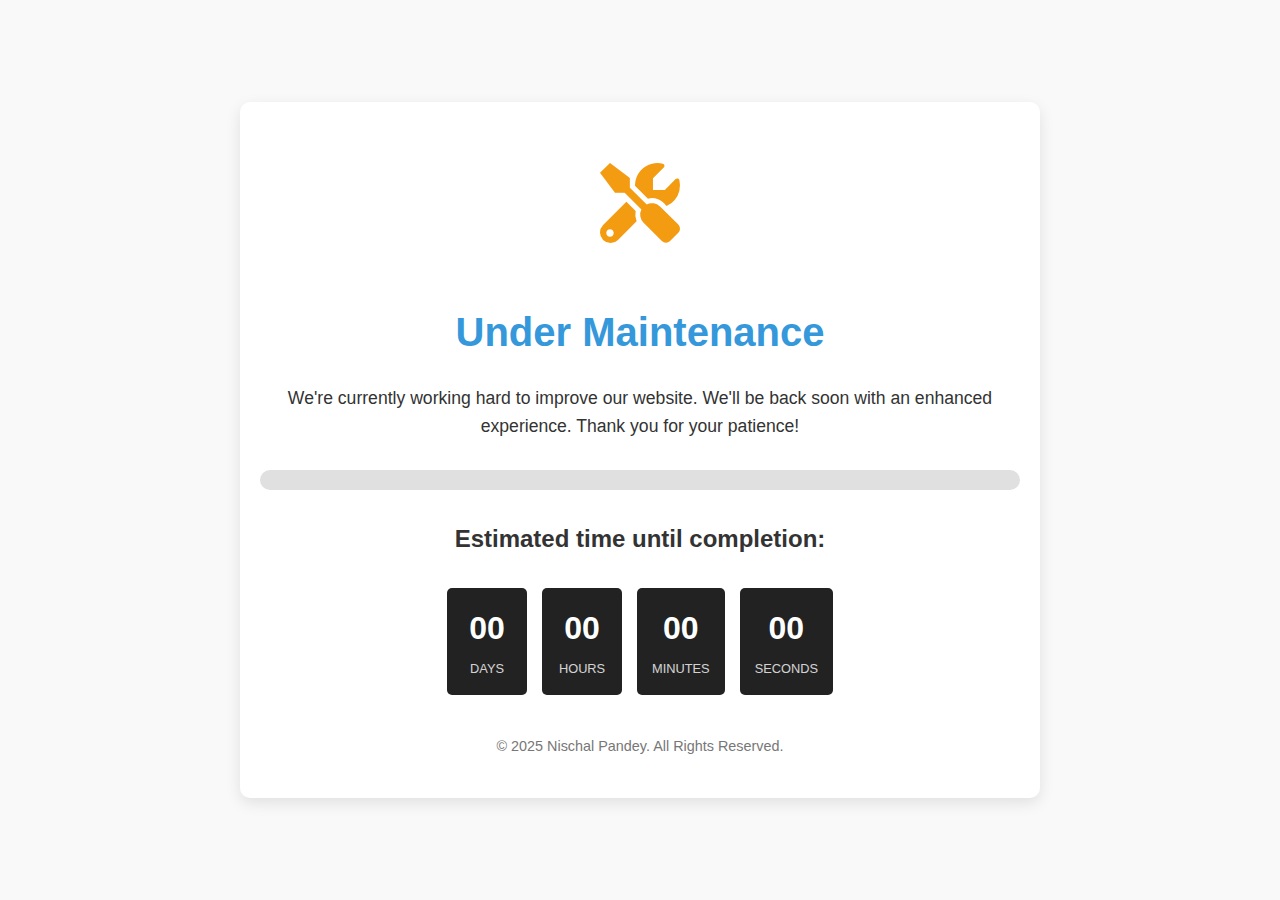
<file: maintainenceBreak.html>
<!DOCTYPE html>
<html lang="en">
<head>
    <meta charset="UTF-8">
    <meta name="viewport" content="width=device-width, initial-scale=1.0">
    <title>Under Maintenance | We'll Be Back Soon</title>
    <style>
        :root {
            --primary-color: #3498db;
            --secondary-color: #2980b9;
            --text-color: #333;
            --light-color: #f9f9f9;
            --dark-color: #222;
            --success-color: #2ecc71;
            --warning-color: #f39c12;
            --error-color: #e74c3c;
        }

        * {
            margin: 0;
            padding: 0;
            box-sizing: border-box;
        }

        body {
            font-family: 'Segoe UI', Tahoma, Geneva, Verdana, sans-serif;
            background-color: var(--light-color);
            color: var(--text-color);
            line-height: 1.6;
            display: flex;
            flex-direction: column;
            min-height: 100vh;
            text-align: center;
            padding: 20px;
        }

        .container {
            max-width: 800px;
            margin: auto;
            padding: 40px 20px;
            background-color: white;
            border-radius: 10px;
            box-shadow: 0 5px 15px rgba(0, 0, 0, 0.1);
            position: relative;
            overflow: hidden;
        }

        h1 {
            color: var(--primary-color);
            margin-bottom: 20px;
            font-size: 2.5rem;
        }

        p {
            margin-bottom: 30px;
            font-size: 1.1rem;
        }

        .maintenance-icon {
            font-size: 5rem;
            color: var(--warning-color);
            margin-bottom: 30px;
            animation: bounce 2s infinite;
        }

        .progress-container {
            width: 100%;
            background-color: #e0e0e0;
            border-radius: 20px;
            margin: 30px 0;
            height: 20px;
            overflow: hidden;
        }

        .progress-bar {
            height: 100%;
            background-color: var(--primary-color);
            width: 0;
            border-radius: 20px;
            transition: width 0.5s ease;
            position: relative;
        }

        .progress-text {
            position: absolute;
            right: 10px;
            top: 50%;
            transform: translateY(-50%);
            color: white;
            font-size: 0.8rem;
            font-weight: bold;
        }

        .countdown {
            display: flex;
            justify-content: center;
            gap: 15px;
            margin: 30px 0;
        }

        .countdown-item {
            background-color: var(--dark-color);
            color: white;
            padding: 15px;
            border-radius: 5px;
            min-width: 80px;
        }

        .countdown-value {
            font-size: 2rem;
            font-weight: bold;
            display: block;
        }

        .countdown-label {
            font-size: 0.8rem;
            text-transform: uppercase;
            opacity: 0.8;
        }

        .social-links {
            margin-top: 30px;
            display: flex;
            justify-content: center;
            gap: 15px;
        }

        .social-link {
            color: var(--primary-color);
            font-size: 1.5rem;
            transition: color 0.3s;
        }

        .social-link:hover {
            color: var(--secondary-color);
        }

        .contact-link {
            display: inline-block;
            margin-top: 20px;
            color: var(--primary-color);
            text-decoration: none;
            font-weight: bold;
            border-bottom: 2px solid transparent;
            transition: border-color 0.3s;
        }

        .contact-link:hover {
            border-bottom-color: var(--primary-color);
        }

        @keyframes bounce {
            0%, 20%, 50%, 80%, 100% {
                transform: translateY(0);
            }
            40% {
                transform: translateY(-20px);
            }
            60% {
                transform: translateY(-10px);
            }
        }

        @keyframes spin {
            0% {
                transform: rotate(0deg);
            }
            100% {
                transform: rotate(360deg);
            }
        }

        .spinner {
            display: inline-block;
            animation: spin 2s linear infinite;
        }

        footer {
            margin-top: 40px;
            color: #777;
            font-size: 0.9rem;
        }

        /* Responsive adjustments */
        @media (max-width: 600px) {
            h1 {
                font-size: 1.8rem;
            }
            
            p {
                font-size: 1rem;
            }
            
            .countdown {
                flex-wrap: wrap;
            }
            
            .countdown-item {
                min-width: 60px;
                padding: 10px;
            }
            
            .countdown-value {
                font-size: 1.5rem;
            }
        }
    </style>
    <link rel="stylesheet" href="https://cdnjs.cloudflare.com/ajax/libs/font-awesome/6.0.0-beta3/css/all.min.css">
</head>
<body>
    <div class="container">
        <div class="maintenance-icon">
            <i class="fas fa-tools spinner"></i>
        </div>
        <h1>Under Maintenance</h1>
        <p>We're currently working hard to improve our website. We'll be back soon with an enhanced experience. Thank you for your patience!</p>
        
        <div class="progress-container">
            <div class="progress-bar" id="progressBar">
                <span class="progress-text" id="progressText">0%</span>
            </div>
        </div>
        
        <h2>Estimated time until completion:</h2>
        <div class="countdown" id="countdown">
            <div class="countdown-item">
                <span class="countdown-value" id="days">00</span>
                <span class="countdown-label">Days</span>
            </div>
            <div class="countdown-item">
                <span class="countdown-value" id="hours">00</span>
                <span class="countdown-label">Hours</span>
            </div>
            <div class="countdown-item">
                <span class="countdown-value" id="minutes">00</span>
                <span class="countdown-label">Minutes</span>
            </div>
            <div class="countdown-item">
                <span class="countdown-value" id="seconds">00</span>
                <span class="countdown-label">Seconds</span>
            </div>
        </div>
        
        
    <footer>
        &copy; 2025 Nischal Pandey. All Rights Reserved.
    </footer>

    <script>
        // Set your maintenance end date and time (YYYY, MM-1, DD, HH, MM, SS)
        const endDate = new Date(2025, 5, 3, 23, 59, 59); // December 31, 2023 at 23:59:59
        
        // Update countdown every second
        const countdown = setInterval(function() {
            const now = new Date().getTime();
            const distance = endDate - now;
            
            // Calculate days, hours, minutes, seconds
            const days = Math.floor(distance / (1000 * 60 * 60 * 24));
            const hours = Math.floor((distance % (1000 * 60 * 60 * 24)) / (1000 * 60 * 60));
            const minutes = Math.floor((distance % (1000 * 60 * 60)) / (1000 * 60));
            const seconds = Math.floor((distance % (1000 * 60)) / 1000);
            
            // Display results
            document.getElementById("days").innerHTML = days.toString().padStart(2, '0');
            document.getElementById("hours").innerHTML = hours.toString().padStart(2, '0');
            document.getElementById("minutes").innerHTML = minutes.toString().padStart(2, '0');
            document.getElementById("seconds").innerHTML = seconds.toString().padStart(2, '0');
            
            // Calculate progress percentage (for demo purposes)
            const totalDuration = endDate - new Date(2023, 11, 1).getTime(); // Assuming maintenance started Dec 1
            const elapsed = now - new Date(2023, 11, 1).getTime();
            let progress = Math.min(95, Math.max(5, (elapsed / totalDuration) * 100)); // Cap at 95% for realism
            
            // Update progress bar
            document.getElementById("progressBar").style.width = progress + "%";
            document.getElementById("progressText").innerHTML = Math.floor(progress) + "%";
            
            // If countdown is finished
            if (distance < 0) {
                clearInterval(countdown);
                document.getElementById("countdown").innerHTML = "<h2>Maintenance Complete!</h2>";
                document.getElementById("progressBar").style.width = "100%";
                document.getElementById("progressText").innerHTML = "100%";
            }
        }, 1000);
        
        // Animate progress bar on page load
        setTimeout(() => {
            document.getElementById("progressBar").style.transition = "width 1.5s ease";
        }, 500);
    </script>
</body>
</html>
</file>
